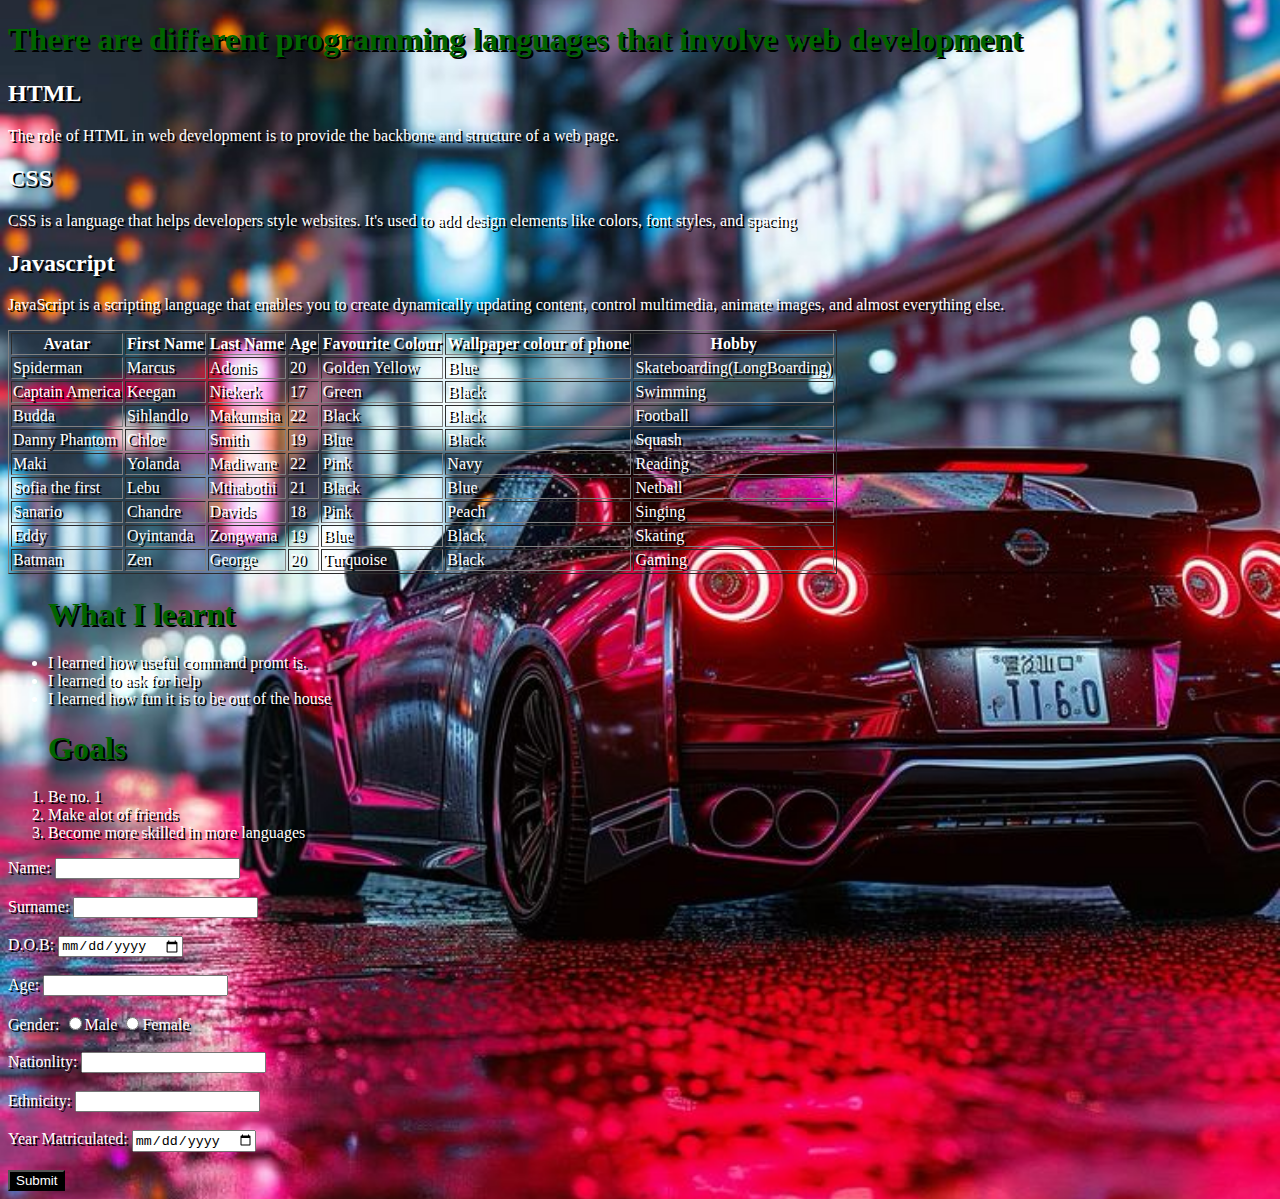
<file: index.html>
<!DOCTYPE html>
<html lang="en">
<head>
    <meta charset="UTF-8">
    <meta name="viewport" content="width=<device-width>, initial-scale=1.0">
    <title>Exercise</title>
    <link rel="stylesheet" href="./css/styles.css">
    <style>
        body{
            background-image:url('./Car.jpg');
            background-position: center;
            background-repeat: no-repeat;
            background-size:cover ;
            color:white;
            text-shadow:black 2px 2px ;
        }
    </style>
</head>
<body>
    <main>
        <section>
            <h1>There are different programming languages that involve web development</h1>
        <div>
            <h2>HTML</h2>
            <p>The role of HTML in web development is to provide the backbone and structure of a web page.</p>
        </div>   

        <div>
            <h2>CSS</h2>
            <p>CSS is a language that helps developers style websites. It's used to add design elements like colors, font styles, and spacing</p>
        </div>
        
        <div>
            <h2>Javascript</h2>
            <p>JavaScript is a scripting language that enables you to create dynamically updating content, control multimedia, animate images, and almost everything else.</p>
        </div>
        
    </section>

    <section>
        <table border="1">
            <thead>
                <th>Avatar</th>
                <th>First Name</th>
                <th>Last Name</th>
                <th>Age</th>
                <th>Favourite Colour</th>
                <th>Wallpaper colour of phone</th>
                <th>Hobby</th>
            </tr>
            <tr>
                <td>Spiderman</td>
                <td>Marcus</td>
                <td>Adonis</td>
                <td>20</td>
                <td>Golden Yellow</td>
                <td>Blue</td>
                <td>Skateboarding(LongBoarding)</td>
            </tr>
            <tr>
                <td>Captain America</td>
                <td>Keegan</td>
                <td>Niekerk</td>
                <td>17</td>
                <td>Green</td>
                <td>Black</td>
                <td>Swimming</td>
            </tbody>
            <tbody>
                <td>Budda</td>
                <td>Sihlandlo</td>
                <td>Makumsha</td>
                <td>22</td>
                <td>Black</td>
                <td>Black</td>
                <td>Football</td>
            </tbody>
            <tbody>
                <td>Danny Phantom</td>
                <td>Chloe</td>
                <td>Smith</td>
                <td>19</td>
                <td>Blue</td>
                <td>Black</td>
                <td>Squash</td>
            </tbody>
            <tbody>
                <td>Maki</td>
                <td>Yolanda</td>
                <td>Madiwane</td>
                <td>22</td>
                <td>Pink</td>
                <td>Navy</td>
                <td>Reading</td>
            </tbody>
            <tbody>
                <td>Sofia the first</td>
                <td>Lebu</td>
                <td>Mthabothi</td>
                <td>21</td>
                <td>Black</td>
                <td>Blue</td>
                <td>Netball</td>
            </tbody>
            <tbody>
                <td>Sanario</td>
                <td>Chandre</td>
                <td>Davids</td>
                <td>18</td>
                <td>Pink</td>
                <td>Peach</td>
                <td>Singing</td>
            </tbody>
            <tbody>
                <td>Eddy</td>
                <td>Oyintanda</td>
                <td>Zongwana</td>
                <td>19</td>
                <td>Blue</td>
                <td>Black</td>
                <td>Skating</td>
            </tbody>
            <tbody>
                <td>Batman</td>
                <td>Zen</td>
                <td>George</td>
                <td>20</td>
                <td>Turquoise</td>
                <td>Black</td>
                <td>Gaming</td>
            </tbody>
        </table>
    </section>
    <section>
        <ul>
            <h1>What I learnt</h1>
            <li>I learned how useful command promt is. </li>
            <li>I learned to ask for help</li>
            <li>I learned how fun it is to be out of the house</li>
        </ul>
    </section>
    <section>
        <ol>
            <h1>Goals</h1>
            <li>Be no. 1</li>
            <li>Make alot of friends</li>
            <li>Become more skilled in more languages</li>
        </ol>
    </section>
    <section>
        <form action="">
            <label for="">Name:</label>
            <input type="text"><br><br>
            <label for="">Surname:</label>
            <input type="text"><br><br>
            <label for="">D.O.B:</label>
            <input type="date"><br><br>
            <label for="">Age:</label>
            <input type="text"><br><br>
            <label for="">Gender:</label>
            <input type="radio"  id="Male" name="Gender" value="Male"><label for="Male">Male</label>
            <input type="radio"  id="Female" name="Gender" value="Female"><label for="Female">Female</label><br><br>
            <label for="">Nationlity:</label>
            <input type="text"><br><br>
            <label for="">Ethnicity:</label>
            <input type="text"><br><br>
            <label for="">Year Matriculated:</label>
            <input type="date"><br><br>

            <button>Submit</button>
        </form>
    </section>
  </main>
</body>
</html>
</file>
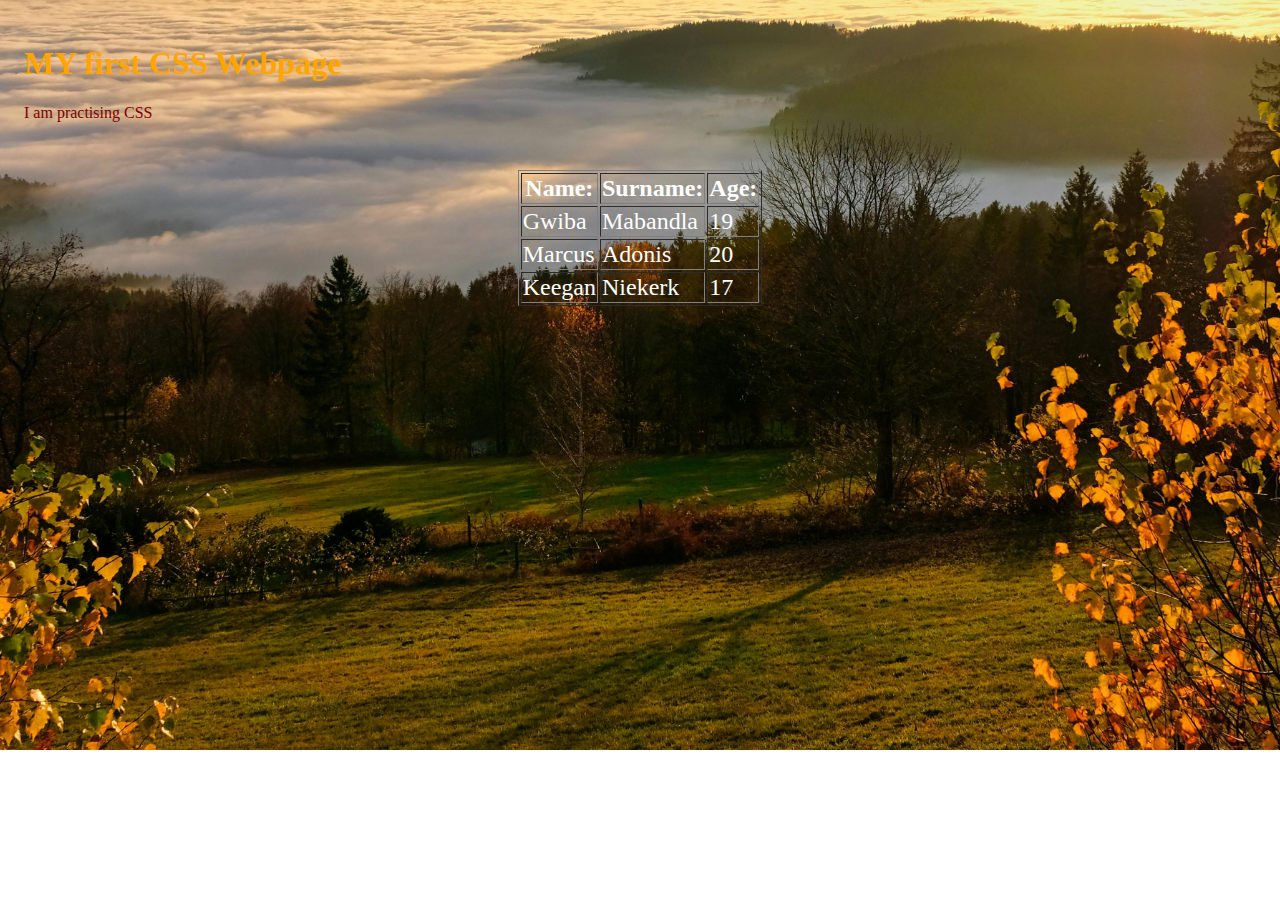
<file: CSS Exercise/index.html>
<!DOCTYPE html>
<html lang="en">
<head>
    <meta charset="UTF-8">
    <meta name="viewport" content="width=device-width, initial-scale=1.0">
    <title>CSS</title>
    <link rel="stylesheet" href="./styles.css">
</head>
<body>
    <section>
        <h1>MY first CSS Webpage</h1>

        <p>I am practising CSS </p>

    </section>
    <section>
        <table border="1">
            <thead>
                <th>Name:</th>
                <th>Surname:</th>
                <th>Age:</th>
            </thead>
            <tbody>
                <td>Gwiba</td>
                <td>Mabandla</td>
                <td>19</td>
            </tbody>
            <tbody>
                <td>Marcus</td>
                <td>Adonis</td>
                <td>20</td>
            </tbody>
            <tbody>
                <td>Keegan</td>
                <td>Niekerk</td>
                <td>17</td>
            </tbody>
        </table>
    </section>
</body>
</html>
</file>
<file: css/styles.css>
h1{
    color:darkgreen;
}

button{
    background:black;
    color:white;
}
</file>
<file: CSS Exercise/styles.css>
body{
    background-image: url('./Landscape.jpg');
    background-position: center;
    background-repeat: no-repeat;
    background-size: 1920px 1170px;
}


h1{
    color:orange;
}

p{
    color:maroon;
    font-family:'Times New Roman';
}

h4{
    color:chocolate;
}

table{
    margin:auto;
}

section{
    padding:1em;
}


th{
    font-size:x-large;
    color:white;
}
td{
    font-size: x-large;
    color:white;
}
</file>
